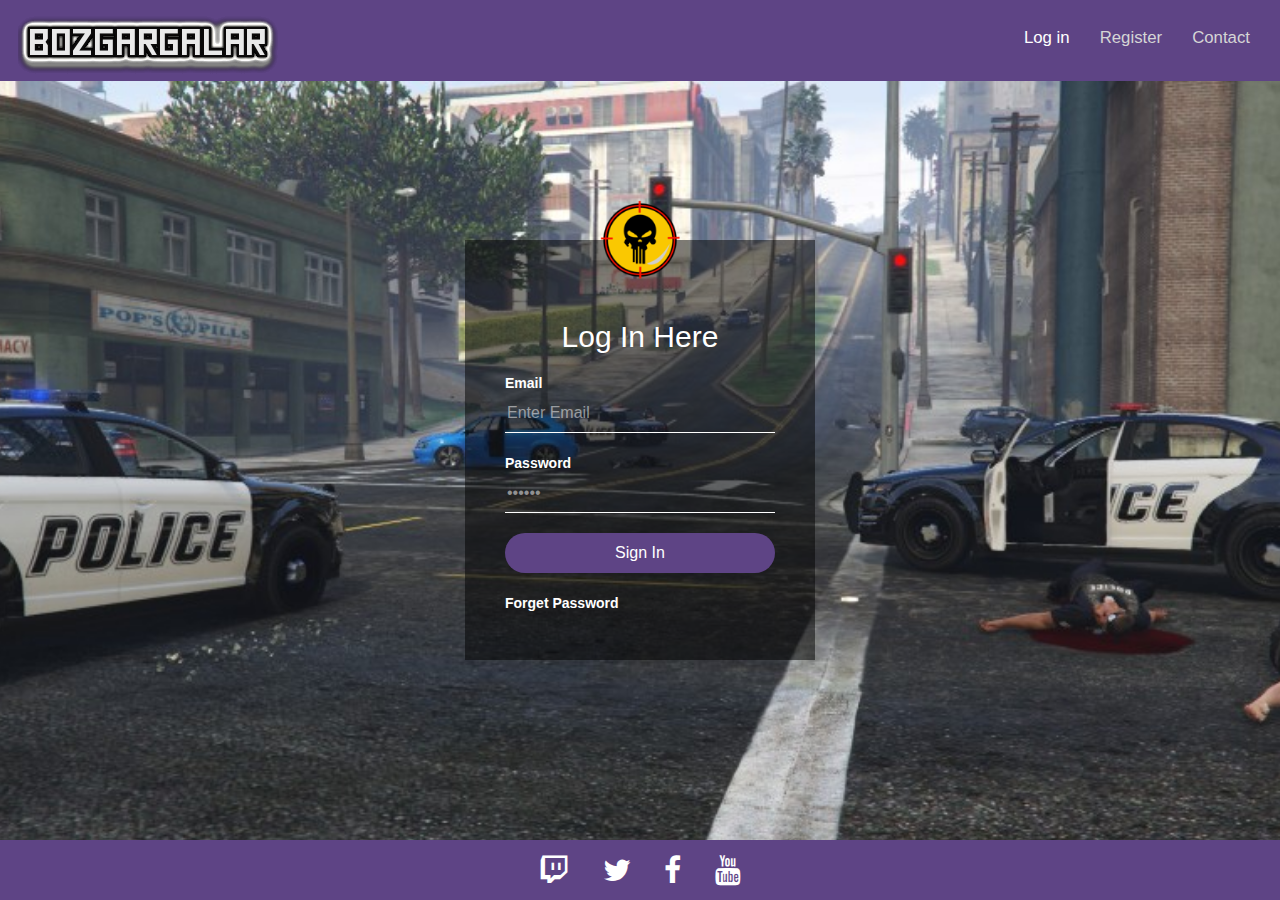
<file: index.html>
<!doctype html>
<html>
	<head>
    <title>Register to BZGR</title>
    <meta charset="utf-8">
    <meta name="viewport" content="width=device-width, initial-scale=1">
    <link rel="stylesheet" href="https://maxcdn.bootstrapcdn.com/bootstrap/3.3.7/css/bootstrap.min.css">
    <link rel="stylesheet" href="https://cdnjs.cloudflare.com/ajax/libs/font-awesome/4.7.0/css/font-awesome.min.css">
    <link rel="stylesheet" href="css/style1.css">
    <script src="https://ajax.googleapis.com/ajax/libs/jquery/3.2.1/jquery.min.js"></script>
    <script src="https://maxcdn.bootstrapcdn.com/bootstrap/3.3.7/js/bootstrap.min.js"></script>
	</head>
	<body>
    <nav class="navbar navbar-inverse">
        <div class="container-fluid">
            <div class="navbar-header">
                <button type="button" class="navbar-toggle" data-toggle="collapse" data-target="#myNavbar">
                    <span class="icon-bar"></span>
                    <span class="icon-bar"></span>
                    <span class="icon-bar"></span>
                </button>
                <a class="navbar-brand" href="#"><img src="img/logo.png"></a>

            </div>
            <div class="collapse navbar-collapse" id="myNavbar">
                <ul class="nav navbar-nav navbar-right">
                    <li class="active"><a href="#">Log in</a></li>
                    <li><a href="register.html">Register</a></li>
                    <li><a href="login.html">Contact</a></li>

                </ul>
            </div>
        </div>

    </nav>
		<div class="loginBox">
			<img src="img/logo1.png" class="user">
			<h2>Log In Here</h2>
			<form>
				<p>Email</p>
				<input type="text" name="" placeholder="Enter Email">
				<p>Password</p>
				<input type="password" name="" placeholder="••••••">
				<input type="submit" name="" value="Sign In">
				<a href="#">Forget Password</a>
			</form>
		</div>
        <section id="contact" class="contact sections">
        <footer class="container-fluid text-center">
            <div class="row">
                <div class="col-md-12">
                    <a href="#" class="fa fa-twitch"></a>
                    <a href="#" class="fa fa-twitter"></a>
                    <a href="#" class="fa fa-facebook"></a>
                    <a href="#" class="fa fa-youtube"></a>
                </div>
            </div>
        </footer>
    </section>

	</body>
</html>
</file>
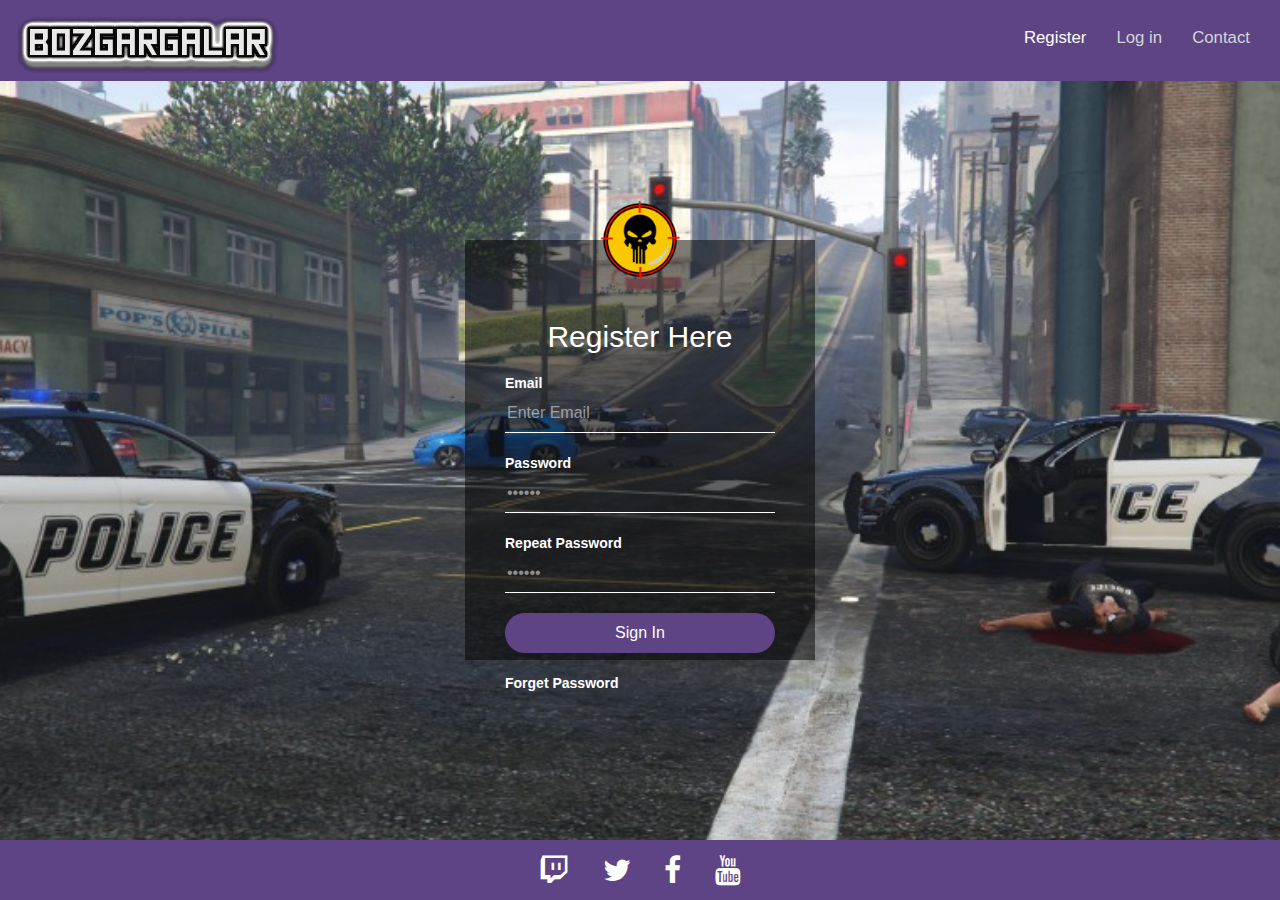
<file: register.html>
<!doctype html>
<html>
	<head>
    <title>Register to BZGR</title>
    <meta charset="utf-8">
    <meta name="viewport" content="width=device-width, initial-scale=1">
    <link rel="stylesheet" href="https://maxcdn.bootstrapcdn.com/bootstrap/3.3.7/css/bootstrap.min.css">
    <link rel="stylesheet" href="https://cdnjs.cloudflare.com/ajax/libs/font-awesome/4.7.0/css/font-awesome.min.css">
    <link rel="stylesheet" href="css/style1.css">
    <script src="https://ajax.googleapis.com/ajax/libs/jquery/3.2.1/jquery.min.js"></script>
    <script src="https://maxcdn.bootstrapcdn.com/bootstrap/3.3.7/js/bootstrap.min.js"></script>
	</head>
	<body>
    <nav class="navbar navbar-inverse">
        <div class="container-fluid">
            <div class="navbar-header">
                <button type="button" class="navbar-toggle" data-toggle="collapse" data-target="#myNavbar">
                    <span class="icon-bar"></span>
                    <span class="icon-bar"></span>
                    <span class="icon-bar"></span>
                </button>
                <a class="navbar-brand" href="#"><img src="img/logo.png"></a>

            </div>
            <div class="collapse navbar-collapse" id="myNavbar">
                <ul class="nav navbar-nav navbar-right">
                    <li class="active"><a href="#">Register</a></li>
                    <li><a href="index.html">Log in</a></li>
                    <li><a href="#contact">Contact</a></li>

                </ul>
            </div>
        </div>

    </nav>

		<div class="registerBox">
			<img src="img/logo1.png" class="user">
			<h2>Register Here</h2>
			<form>
				<p>Email</p>
				<input type="text" name="" placeholder="Enter Email">
				<p>Password</p>
				<input type="password" name="" placeholder="••••••">
                <p>Repeat Password</p>
				<input type="password" name="" placeholder="••••••">
				<input type="submit" name="" value="Sign In">
				<a href="#">Forget Password</a>
			</form>
		</div>
        <section id="contact" class="contact sections">
        <footer class="container-fluid text-center">
            <div class="row">
                <div class="col-md-12">
                    <a href="#" class="fa fa-twitch"></a>
                    <a href="#" class="fa fa-twitter"></a>
                    <a href="#" class="fa fa-facebook"></a>
                    <a href="#" class="fa fa-youtube"></a>
                </div>
            </div>
        </footer>
    </section>

	</body>
</html>
</file>
<file: css/style1.css>
.navbar {
            margin-bottom: 0;
            border-radius: 0;
            background-color: #5E4485;
            color: #FFF;
            padding: 1% 0;
            font-size: 1.2em;
            border: 0;
        }
        
        .navbar-brand {
            float: left;
            min-height: 55px;
            padding: 0 15px 5px;
        }
        
        .navbar-inverse .navbar-nav .active a,
        .navbar-inverse .navbar-nav .active a:focus,
        .navbar-inverse .navbar-nav .active a:hover {
            color: #FFF;
            background-color: #5E4485;
        }
        
        .navbar-inverse .navbar-nav li a {
            color: #D5D5D5;
        }
        
        .carousel-caption {
            top: 50%;
            transform: translateY(-50%);
            text-transform: uppercase;
        }
        
        .btn {
            font-size: 18px;
            color: #FFF;
            padding: 12px 22px;
            background: #5E4485;
            border: 2px solid #FFF;
        }



body
{
	margin: 0;
	padding: 0;
	background: url(img/bg.jpg);
	background-size: cover;
	font-family: sans-serif;
    background-repeat: no-repeat;
    background-attachment: fixed;
    background-position: center; 
}
.loginBox
{
	position: absolute;
	top: 50%;
	left: 50%;
	transform: translate(-50%,-50%);
	width: 350px;
	height: 420px;
	padding: 80px 40px;
	box-sizing: border-box;
	background: rgba(0,0,0,.5);
}
.registerBox
{
	position: absolute;
	top: 50%;
	left: 50%;
	transform: translate(-50%,-50%);
	width: 350px;
	height: 420px;
	padding: 80px 40px;
	box-sizing: border-box;
	background: rgba(0,0,0,.5);
}

.user
{
	width: 100px;
	height: 100px;
	border-radius: 50%;
	overflow: hidden;
	position: absolute;
	top: calc(-100px/2);
	left: calc(50% - 50px);
}
h2
{
	margin: 0;
	padding: 0 0 20px;
	color: #FFF;
	text-align: center;
}
.loginBox p
{
	margin: 0;
	padding: 0;
	font-weight: bold;
	color: #fff;
}
.registerBox p
{
	margin: 0;
	padding: 0;
	font-weight: bold;
	color: #fff;
}
.loginBox input
{
	width: 100%;
	margin-bottom: 20px;
}
.registerBox input
{
	width: 100%;
	margin-bottom: 20px;
}
.loginBox input[type="text"],
.loginBox input[type="password"]
{
	border: none;
	border-bottom: 1px solid #fff;
	background: transparent;
	outline: none;
	height: 40px;
	color: #fff;
	font-size: 16px;
}
::placeholder
{
	color: rgba(255,255,255,.5);
}
.registerBox input[type="text"],
.registerBox input[type="password"]
{
	border: none;
	border-bottom: 1px solid #fff;
	background: transparent;
	outline: none;
	height: 40px;
	color: #fff;
	font-size: 16px;
}
::placeholder
{
	color: rgba(255,255,255,.5);
}
.loginBox input[type="submit"]
{
	border: none;
	outline: none;
	height: 40px;
	color: #fff;
	font-size: 16px;
	background: #5E4485;
	cursor: pointer;
	border-radius: 20px;
}
.registerBox input[type="submit"]
{
	border: none;
	outline: none;
	height: 40px;
	color: #fff;
	font-size: 16px;
	background: #5E4485;
	cursor: pointer;
	border-radius: 20px;
}
.loginBox input[type="submit"]:hover
{
	background: #D5D5D5;
	color: #262626;
}
.registerBox input[type="submit"]:hover
{
	background: #D5D5D5;
	color: #262626;
}
.loginBox a
{
	color: #fff;
	font-size: 14px;
	font-weight: bold;
	text-decoration: none;
}
.registerBox a
{
	color: #fff;
	font-size: 14px;
	font-weight: bold;
	text-decoration: none;
}
#icon {
            max-width: 450px;
            margin: 1% auto;
        }

        footer {
            width: 100%;
            background-color: #5E4485;
            padding: 0%;
            color: #FFF;
            bottom: 0;
            position: absolute;    
        }
        
        .fa {
            padding: 15px;
            font-size: 30px;
            color: #FFF;
        }
        
        .fa:hover {
            color: #D5D5D5;
            text-decoration: none;
        }
        
        @media (max-width: 600px) {
            .fa {
                font-size: 20px;
                padding: 10px;
            }
            .loginBox h2{
                font-size: 23px;
            }
            .registerBox h2{
                font-size: 23px;
}
            .loginBox
{
    font-size: 15px;
	position: absolute;
	top: 57.5%;
	left: 50%;
	transform: translate(-50%,-50%);
	width: 300px;
	height: 346px;
	padding: 80px 40px;
	box-sizing: border-box;
	background: rgba(0,0,0,.5);
}
            .registerBox
{
    font-size: 15px;
	position: absolute;
	top: 62.2%;
	left: 50%;
	transform: translate(-50%,-50%);
	width: 300px;
	height: 407px;
	padding: 80px 40px;
	box-sizing: border-box;
	background: rgba(0,0,0,.5);
}
.registerBox input[type="text"],
.registerBox input[type="password"]
{
	border: none;
	border-bottom: 1px solid #fff;
	background: transparent;
	outline: none;
	height: 25px;
	color: #fff;
	font-size: 14px;
}
.loginBox input[type="text"],
.loginBox input[type="password"]
{
	border: none;
	border-bottom: 1px solid #fff;
	background: transparent;
	outline: none;
	height: 25px;
	color: #fff;
	font-size: 14px;
}
}
</file>
